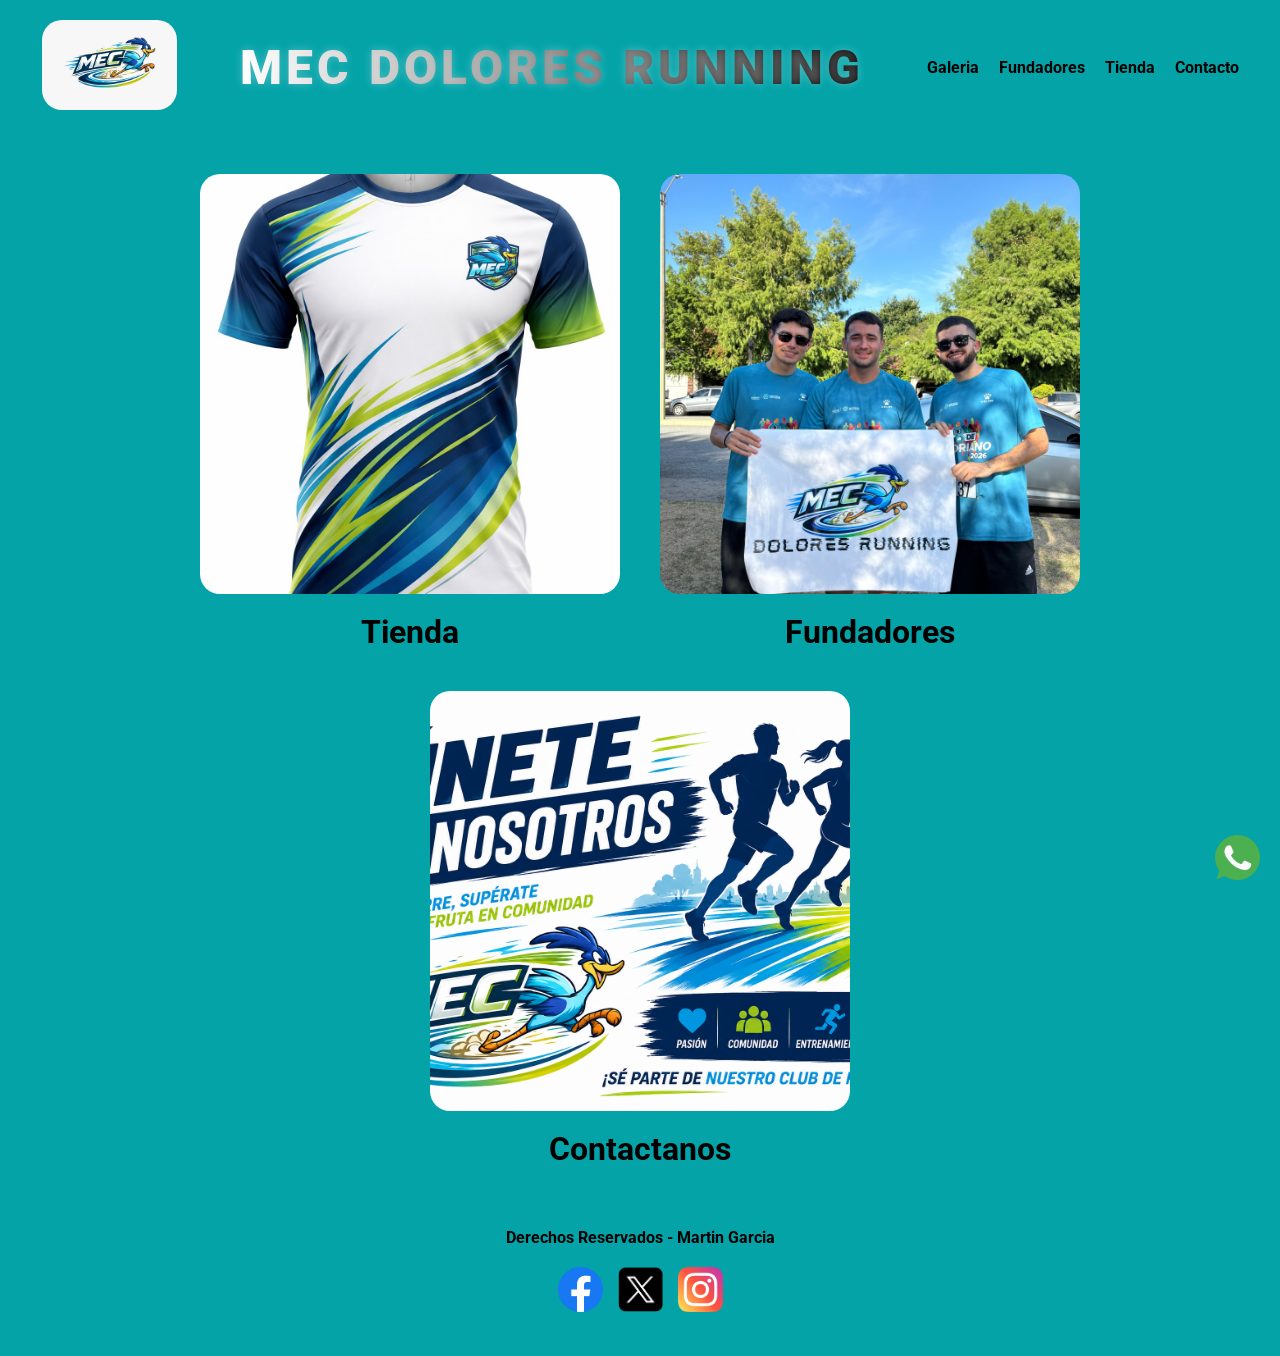
<file: index.html>
<!DOCTYPE html>
<html lang="es">

<head>
  <meta charset="UTF-8">
  <meta name="viewport" content="width=device-width, initial-scale=1.0">
  <title>MEC DOLORES RUNNING - Inicio</title>
  <link rel="stylesheet" href="./styles/styles.css">
  <link href="https://unpkg.com/aos@2.3.1/dist/aos.css" rel="stylesheet">

  <meta name="description"
    content="Mas que nada es un espacio, una posibilidad de comunidad. Un lugar para compartir, para encontrarnos, para correr juntos. Para que cada uno pueda encontrar su ritmo, su camino, su lugar en esta hermosa locura que es correr.">

  <meta name="keywords" content="Running, Comunidad, Correr, Deportes, Salud, Bienestar, MEC-Dolores-Running">

  <meta name="author" content="Martin Garcia">
</head>

<body>
  <header>
    <a href="./index.html">
      <img src="./assets/img/Logo mec.jpeg" alt="Logo" class="logo">
    </a>
    <h1>MEC DOLORES RUNNING</h1>
    <nav>
      <ul class="navegacion">
        <li>
          <a href="./assets/pages/galeria.html">Galeria</a>
        </li>
        <li>
          <a href="./assets/pages/fundadores.html">Fundadores</a>
        </li>
        <li>
          <a href="./assets/pages/tienda.html">Tienda</a>
        </li>
        <li>
          <a href="./assets/pages/contacto.html">Contacto</a>
        </li>
      </ul>
    </nav>
  </header>

  <main class="main-nav home">
    <article>
      <a href="./assets/pages/tienda.html">
        <img src="./assets/img/remeramec.jpeg" alt="Remera MEC" title="Remera MEC" class="router">
      </a>
      <h2>Tienda</h2>
    </article>

    <article>
      <a href="./assets/pages/fundadores.html">
        <img src="./assets/img/mectrio.jpeg" alt="Fundadores" class="router">
      </a>
      <h2>Fundadores</h2>
    </article>

    <article>
      <a href="./assets/pages/contacto.html">
        <img src="./assets/img/Unete.png" alt="Unete" class="router">
      </a>
      <h2>Contactanos</h2>
    </article>
  </main>

  <footer>
    <h2>Derechos Reservados - Martin Garcia</h2>
    <section>
      <a href="https://facebook.com" target="_blank">
        <img src="./assets/img/facebook.png" alt="Facebook" class="rrss">
      </a>
      <a href="https://x.com" target="_blank">
        <img src="./assets/img/x.png" alt="X" class="rrss">
      </a>
      <a href="https://www.instagram.com/mecdolores/" target="_blank">
        <img src="./assets/img/instagram.png" alt="Instagram" class="rrss">
      </a>
    </section>

    <a href="https://wa.me/59892757686" target="_blank">
      <img src="./assets/img/whatsapp.png" alt="whatsapp" class="rrss wats">
    </a>
  </footer>

  <script src="https://unpkg.com/aos@2.3.1/dist/aos.js"></script>
  <script>
    AOS.init();
  </script>
</body>

</html>
</file>
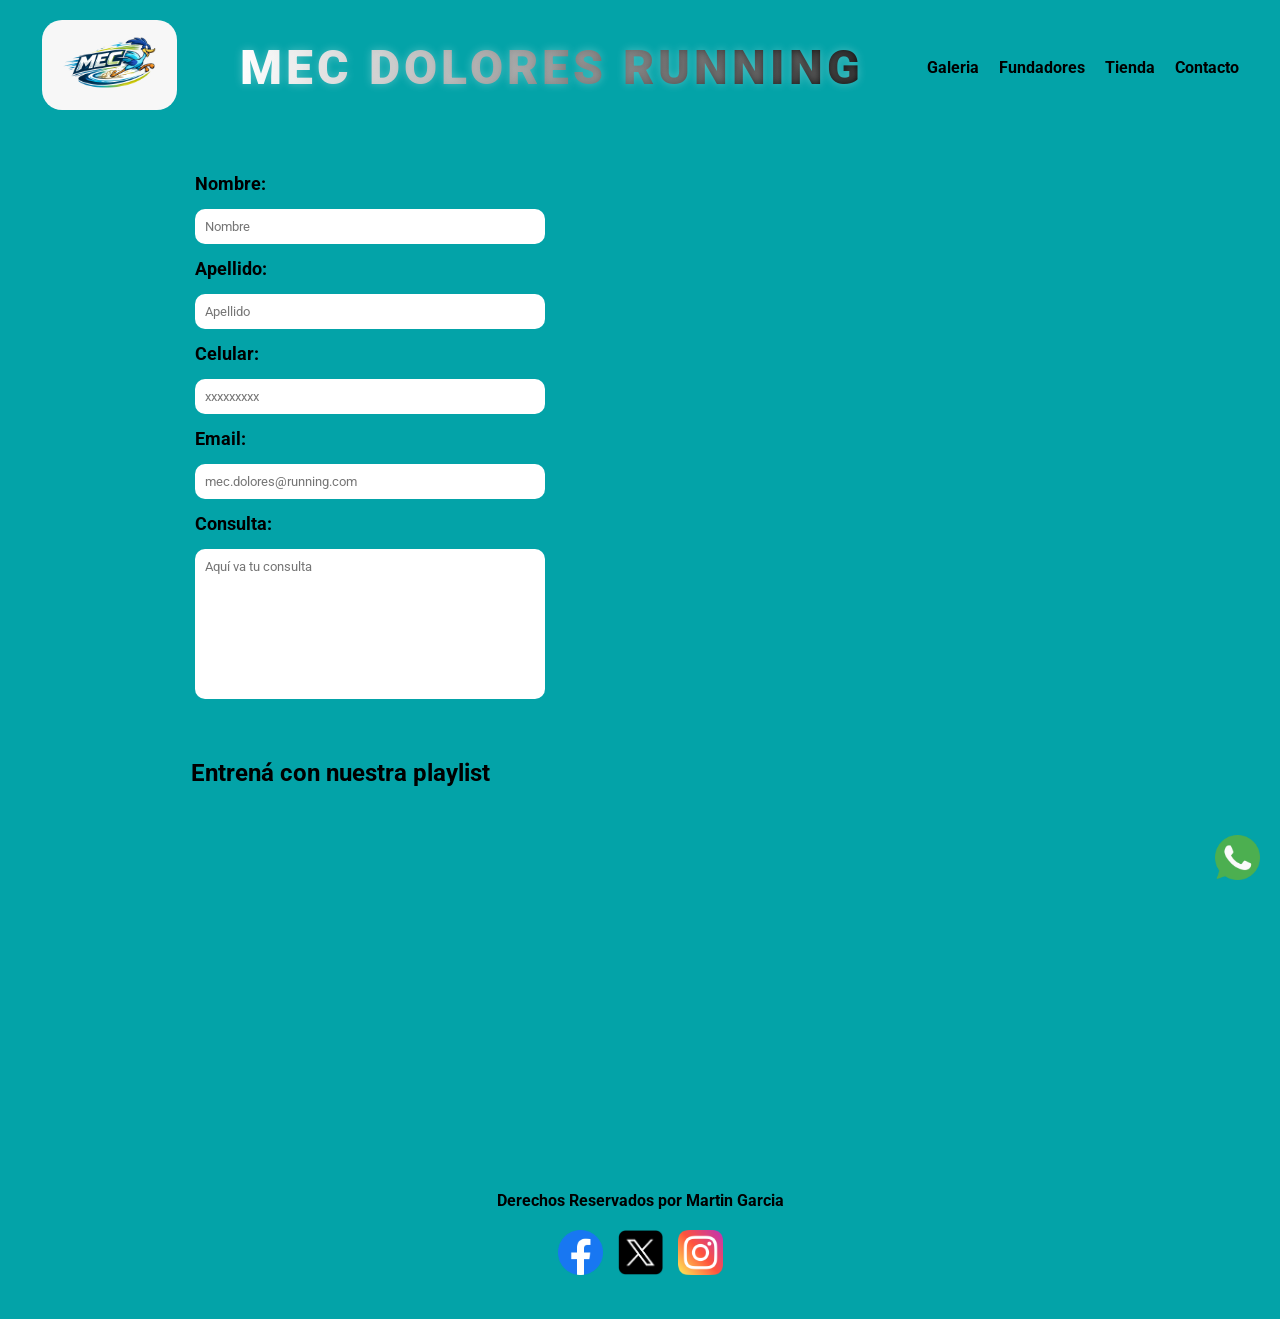
<file: assets/pages/contacto.html>
<!DOCTYPE html>
<html lang="es">

<head>
    <meta charset="UTF-8">
    <meta name="viewport" content="width=device-width, initial-scale=1.0">
    <title>MEC DOLORES RUNNING - Contacto</title>
    <link rel="stylesheet" href="../../styles/styles.css">
    <link href="https://unpkg.com/aos@2.3.1/dist/aos.css" rel="stylesheet">

    <meta name="description"
        content="Mas que nada es un espacio, una posibilidad de comunidad. Un lugar para compartir, para encontrarnos, para correr juntos. Para que cada uno pueda encontrar su ritmo, su camino, su lugar en esta hermosa locura que es correr.">

    <meta name="keywords" content="Running, Comunidad, Correr, Deportes, Salud, Bienestar, MEC-Dolores-Running">

    <meta name="author" content="Martin Garcia">
</head>

<body>
    <header>
        <a href="../../index.html">
            <img src="../../assets/img/logo.jpeg" alt="Logo" class="logo">
        </a>
        <h1>MEC DOLORES RUNNING</h1>
        <nav>
            <ul class="navegacion">
                <li>
                    <a href="../../assets/pages/galeria.html">Galeria</a>
                </li>
                <li>
                    <a href="../../assets/pages/fundadores.html">Fundadores</a>
                </li>
                <li>
                    <a href="../../assets/pages/tienda.html">Tienda</a>
                </li>
                <li>
                    <a href="../../assets/pages/contacto.html">Contacto</a>
                </li>
            </ul>
        </nav>
    </header>

    <main class="main-contact">

        <form>
            <label>Nombre:</label>
            <input type="text" placeholder="Nombre">

            <label>Apellido:</label>
            <input type="text" placeholder="Apellido">

            <label>Celular:</label>
            <input type="number" placeholder="xxxxxxxxx">

            <label>Email:</label>
            <input type="email" placeholder="mec.dolores@running.com">

            <label>Consulta:</label>
            <textarea placeholder="Aquí va tu consulta"></textarea>
        </form>

        <iframe src="https://www.google.com/maps?q=Dolores,Soriano,Uruguay&output=embed" width="400" height="300"
            style="border:0;" allowfullscreen="" loading="lazy">
        </iframe>
        <section class="spotify">
  <h2>Entrená con nuestra playlist</h2>

  <iframe style="border-radius:12px"
  src="https://open.spotify.com/embed/playlist/6fNGb1PJeD2Wk0fDbvDucJ?
  width="100%"
  height="352"
  frameBorder="0"
  allowfullscreen=""
  allow="autoplay; clipboard-write; encrypted-media; fullscreen; picture-in-picture"
  loading="lazy">
  </iframe>
</section>

    </main>

    <footer>
        <h2>Derechos Reservados por Martin Garcia</h2>
        <section>
            <a href="https://facebook.com" target="_blank">
                <img src="../../assets/img/facebook.png" alt="Facebook" class="rrss">
            </a>
            <a href="https://x.com" target="_blank">
                <img src="../../assets/img/x.png" alt="X" class="rrss">
            </a>
            <a href="https://www.instagram.com/mecdolores/" target="_blank">
                <img src="../../assets/img/instagram.png" alt="Instagram" class="rrss">
            </a>
        </section>

        <a href="https://wa.me/59892757686" target="_blank">
            <img src="../../assets/img/whatsapp.png" alt="whatsapp" class="rrss wats">
        </a>
    </footer>
</body>

</html>
</file>
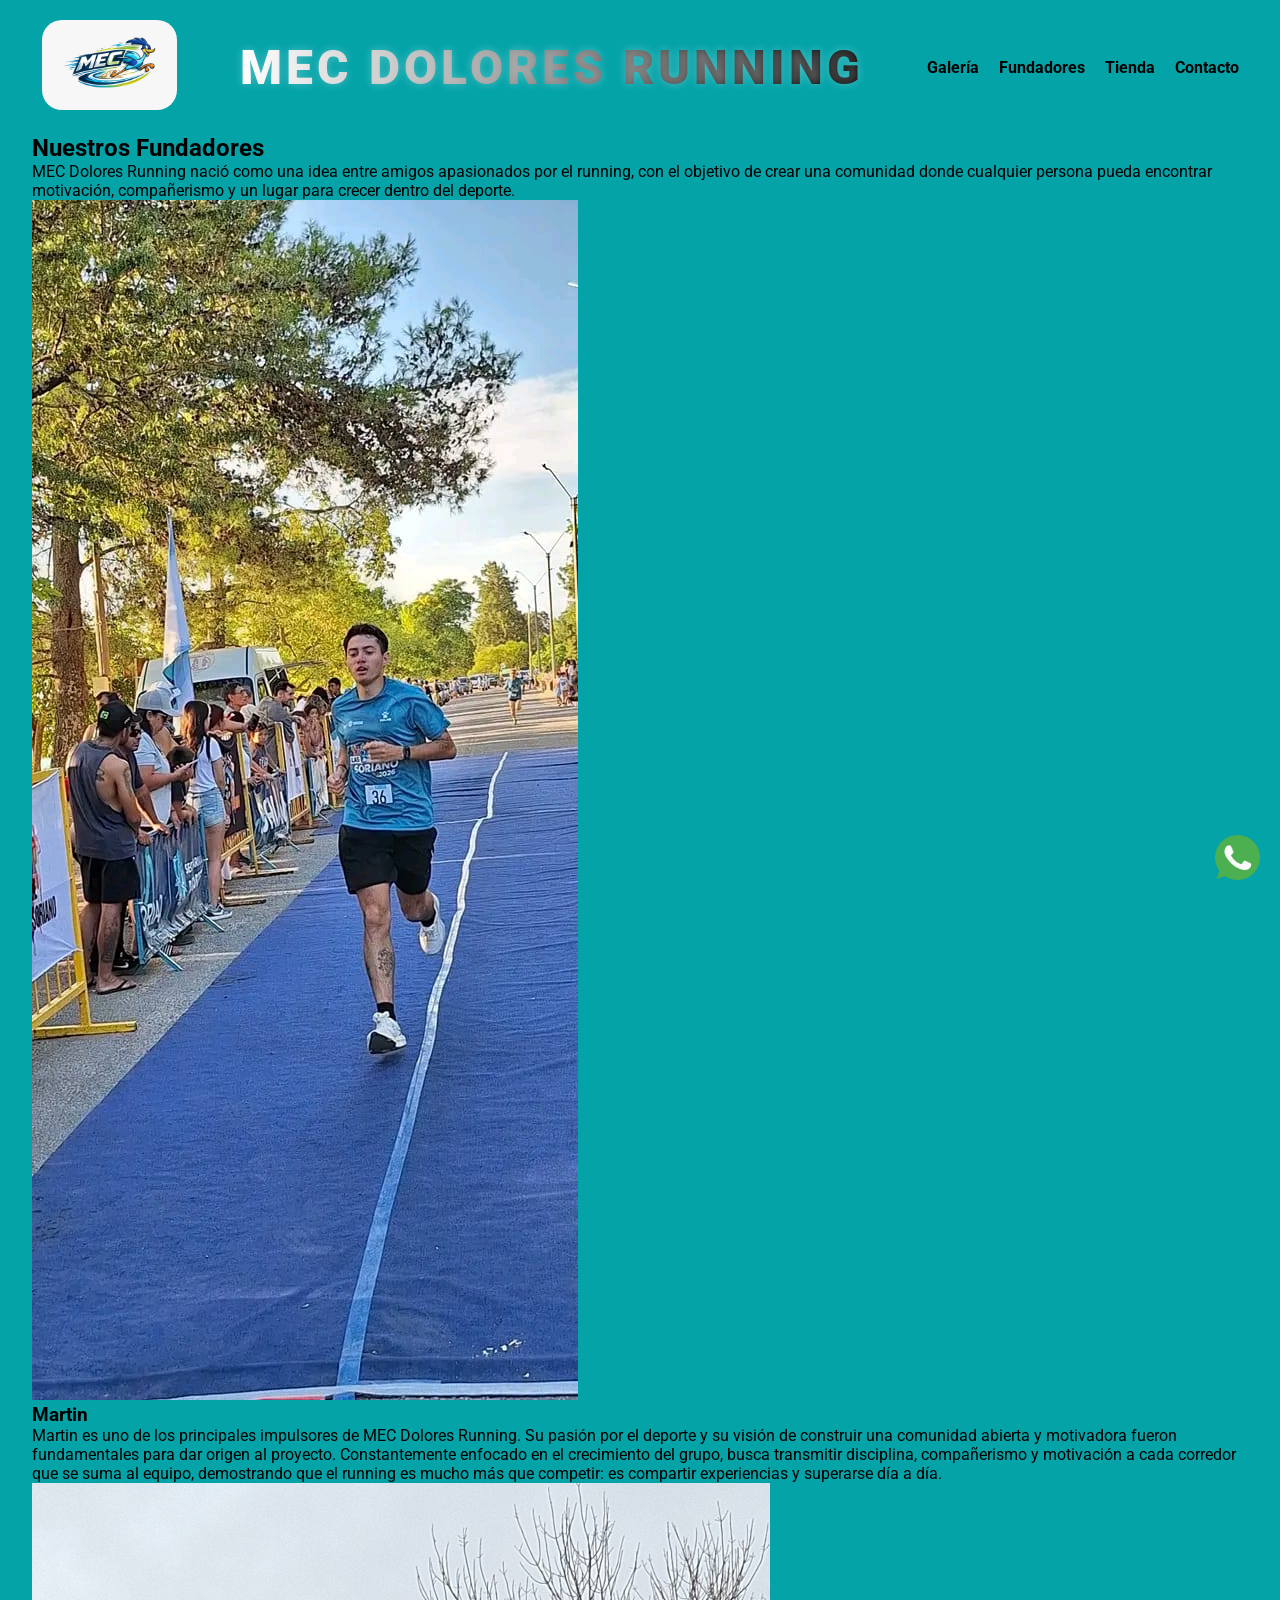
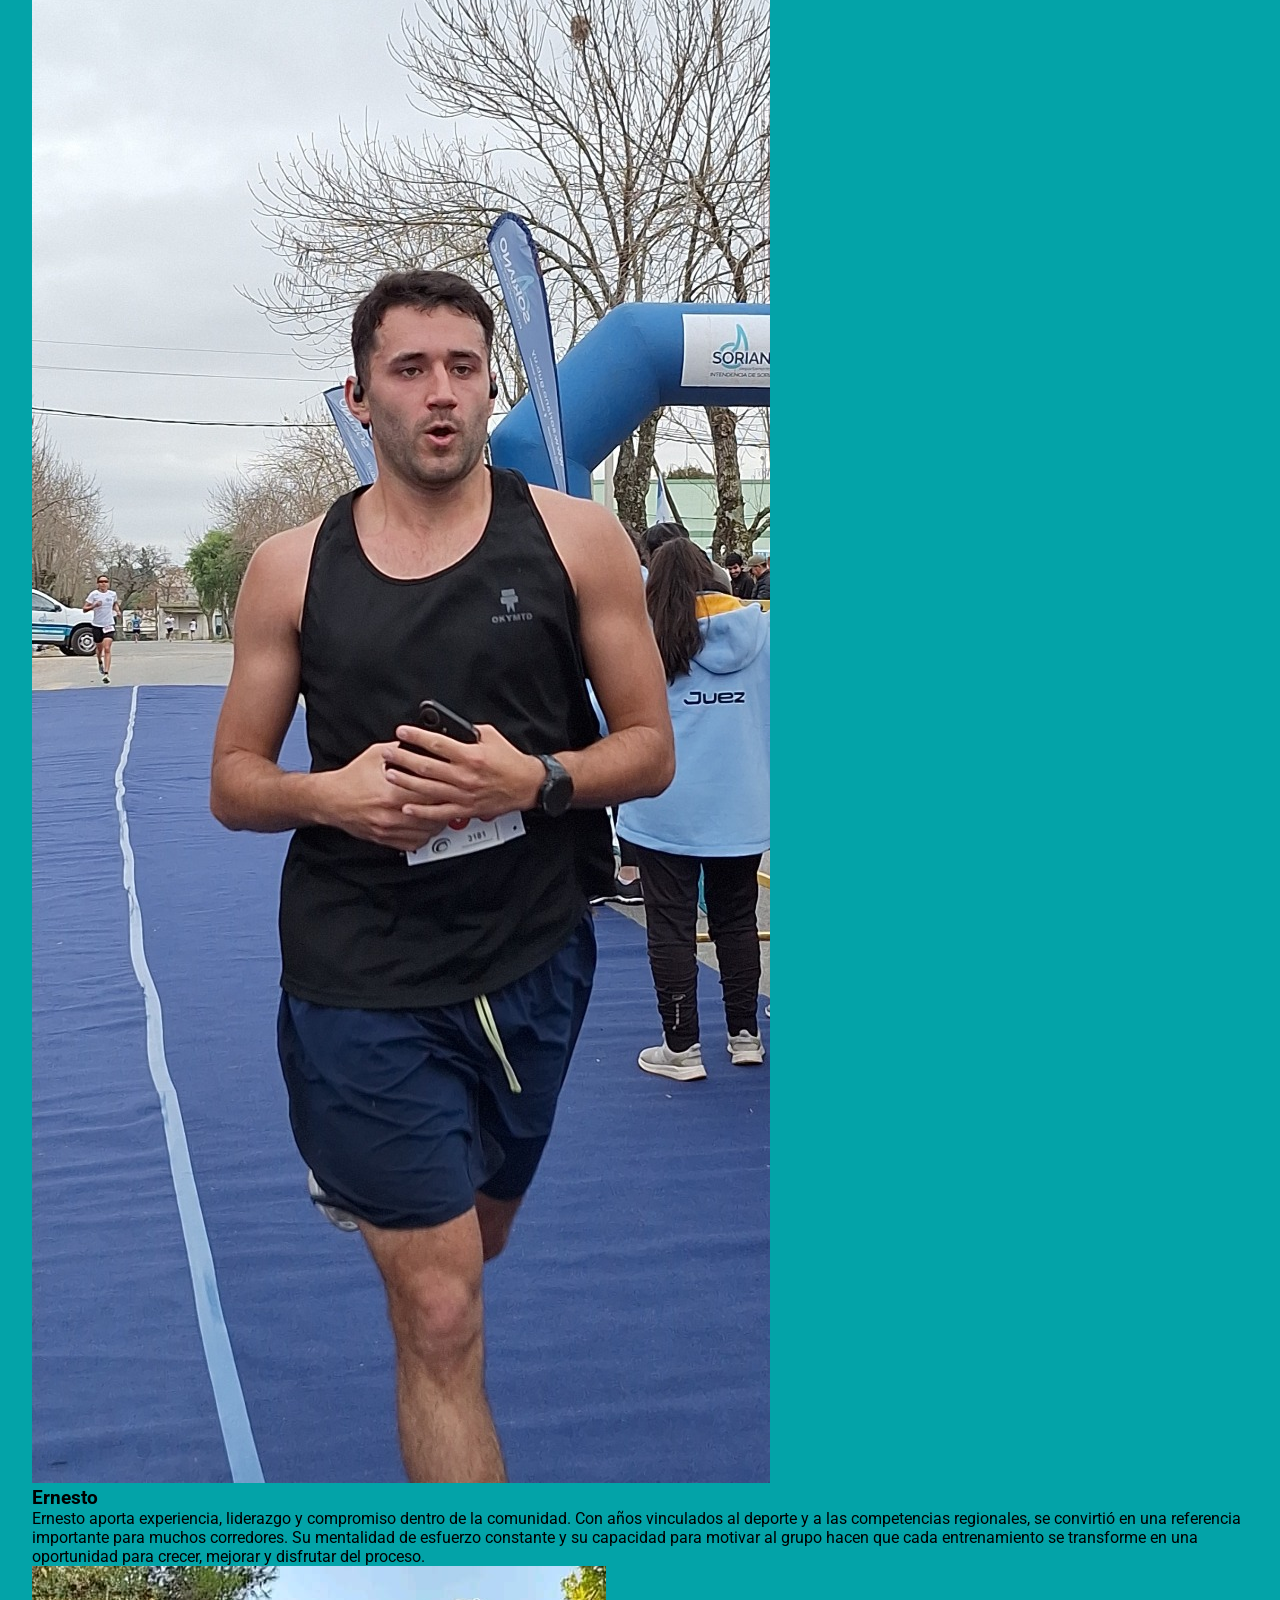
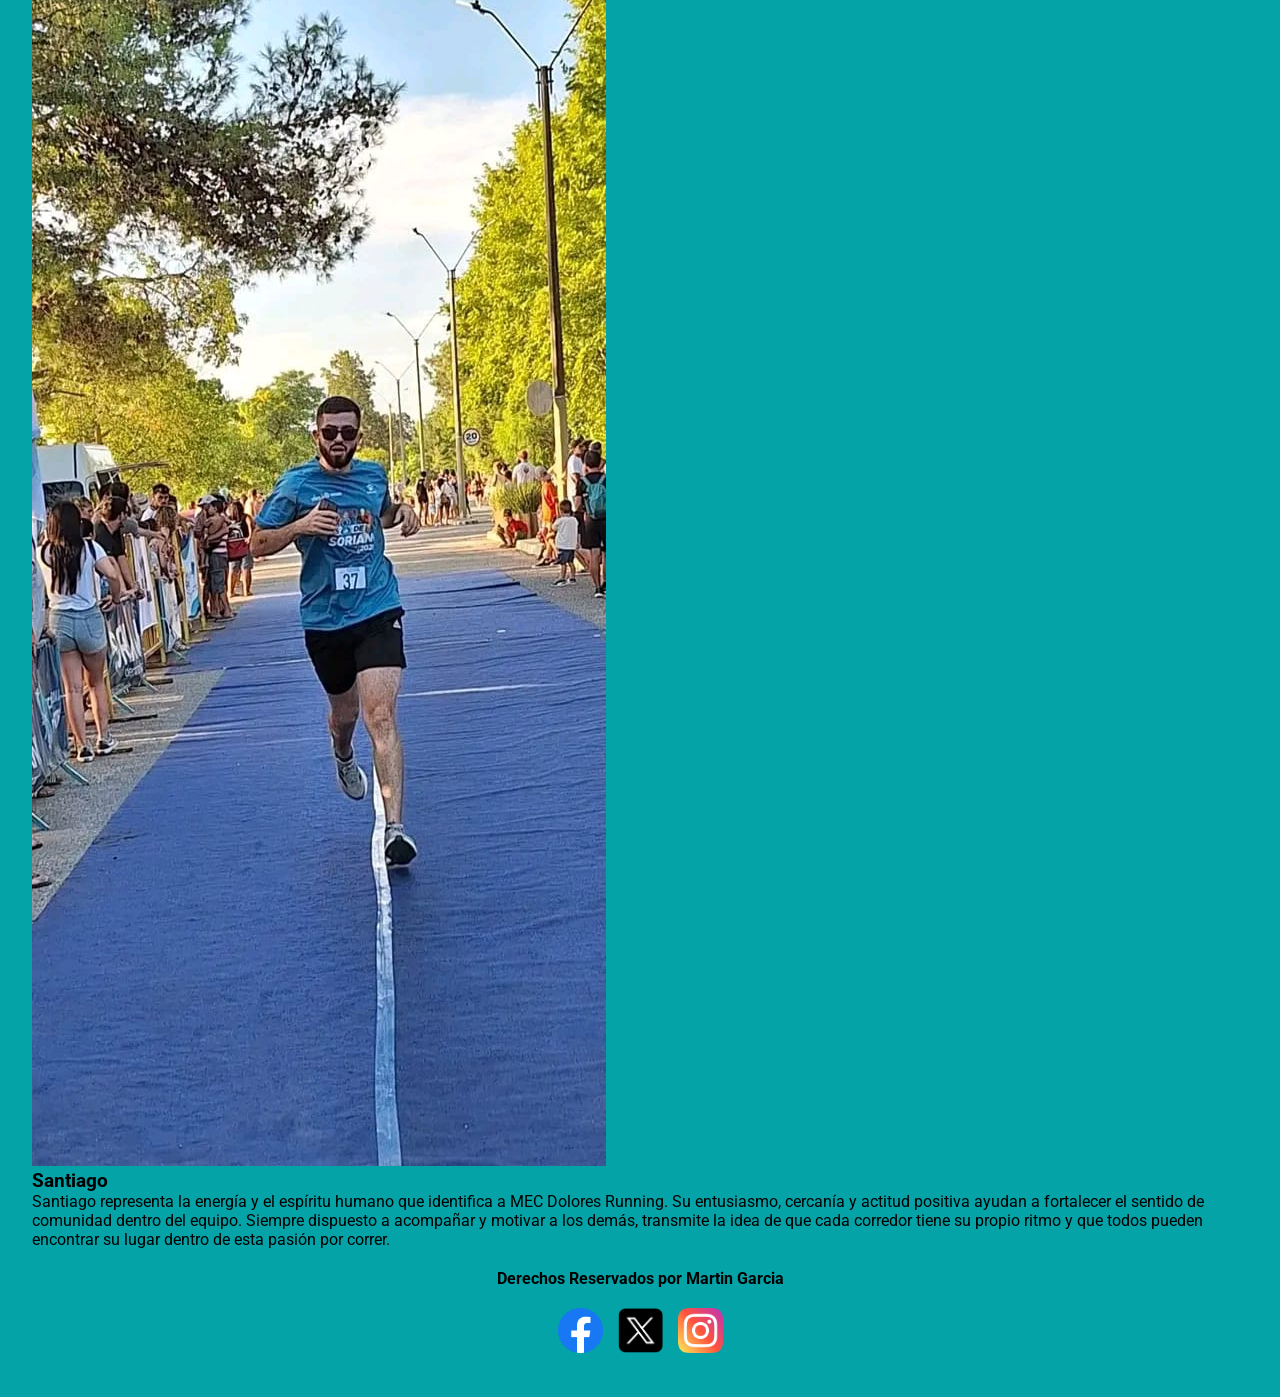
<file: assets/pages/fundadores.html>
<!DOCTYPE html>
<html lang="es">

<head>
    <meta charset="UTF-8">
    <meta name="viewport" content="width=device-width, initial-scale=1.0">

    <title>MEC DOLORES RUNNING - Fundadores</title>

    <link rel="stylesheet" href="../../styles/styles.css">

    <meta name="description"
        content="Conocé a los fundadores de MEC Dolores Running, una comunidad creada para compartir la pasión por correr en Dolores.">

    <meta name="keywords"
        content="Running, MEC Dolores Running, Fundadores, Comunidad, Running Uruguay">

    <meta name="author" content="Martin Garcia">
</head>

<body>

    <header>

        <a href="../../index.html">
            <img src="../../assets/img/logo.jpeg" alt="Logo MEC Dolores Running" class="logo">
        </a>

        <h1>MEC DOLORES RUNNING</h1>

        <nav>
            <ul class="navegacion">
                <li><a href="./galeria.html">Galería</a></li>
                <li><a href="./fundadores.html">Fundadores</a></li>
                <li><a href="./tienda.html">Tienda</a></li>
                <li><a href="./contacto.html">Contacto</a></li>
            </ul>
        </nav>

    </header>

    <main class="main-fundadores">

        <section class="titulo-fundadores">

            <h2>Nuestros Fundadores</h2>

            <p>
                MEC Dolores Running nació como una idea entre amigos apasionados por el running,
                con el objetivo de crear una comunidad donde cualquier persona pueda encontrar
                motivación, compañerismo y un lugar para crecer dentro del deporte.
            </p>

        </section>

        <section class="cards-fundadores">

            <!-- MARTIN -->
            <article class="card-fundador">

                <img src="../../assets/img/martin.jpeg" alt="Martin">

                <h3>Martin</h3>

                <p>
                    Martin es uno de los principales impulsores de MEC Dolores Running.
                    Su pasión por el deporte y su visión de construir una comunidad abierta
                    y motivadora fueron fundamentales para dar origen al proyecto.

                    Constantemente enfocado en el crecimiento del grupo, busca transmitir
                    disciplina, compañerismo y motivación a cada corredor que se suma
                    al equipo, demostrando que el running es mucho más que competir:
                    es compartir experiencias y superarse día a día.
                </p>

            </article>

            <!-- ERNESTO -->
            <article class="card-fundador">

                <img src="../../assets/img/ernesto.jpeg" alt="Ernesto">

                <h3>Ernesto</h3>

                <p>
                    Ernesto aporta experiencia, liderazgo y compromiso dentro de la comunidad.
                    Con años vinculados al deporte y a las competencias regionales,
                    se convirtió en una referencia importante para muchos corredores.

                    Su mentalidad de esfuerzo constante y su capacidad para motivar al grupo
                    hacen que cada entrenamiento se transforme en una oportunidad para crecer,
                    mejorar y disfrutar del proceso.
                </p>

            </article>

            <!-- SANTIAGO -->
            <article class="card-fundador">

                <img src="../../assets/img/charbo.jpeg" alt="Santiago">

                <h3>Santiago</h3>

                <p>
                    Santiago representa la energía y el espíritu humano que identifica
                    a MEC Dolores Running. Su entusiasmo, cercanía y actitud positiva
                    ayudan a fortalecer el sentido de comunidad dentro del equipo.

                    Siempre dispuesto a acompañar y motivar a los demás,
                    transmite la idea de que cada corredor tiene su propio ritmo
                    y que todos pueden encontrar su lugar dentro de esta pasión por correr.
                </p>

            </article>

        </section>

    </main>

    <footer>

        <h2>Derechos Reservados por Martin Garcia</h2>

        <section>

            <a href="https://facebook.com" target="_blank">
                <img src="../../assets/img/facebook.png" alt="Facebook" class="rrss">
            </a>

            <a href="https://x.com" target="_blank">
                <img src="../../assets/img/x.png" alt="X" class="rrss">
            </a>

            <a href="https://www.instagram.com/mecdolores/" target="_blank">
                <img src="../../assets/img/instagram.png" alt="Instagram" class="rrss">
            </a>

        </section>

        <a href="https://wa.me/59892757686" target="_blank">
            <img src="../../assets/img/whatsapp.png" alt="Whatsapp" class="rrss wats">
        </a>

    </footer>

</body>

</html>
</file>
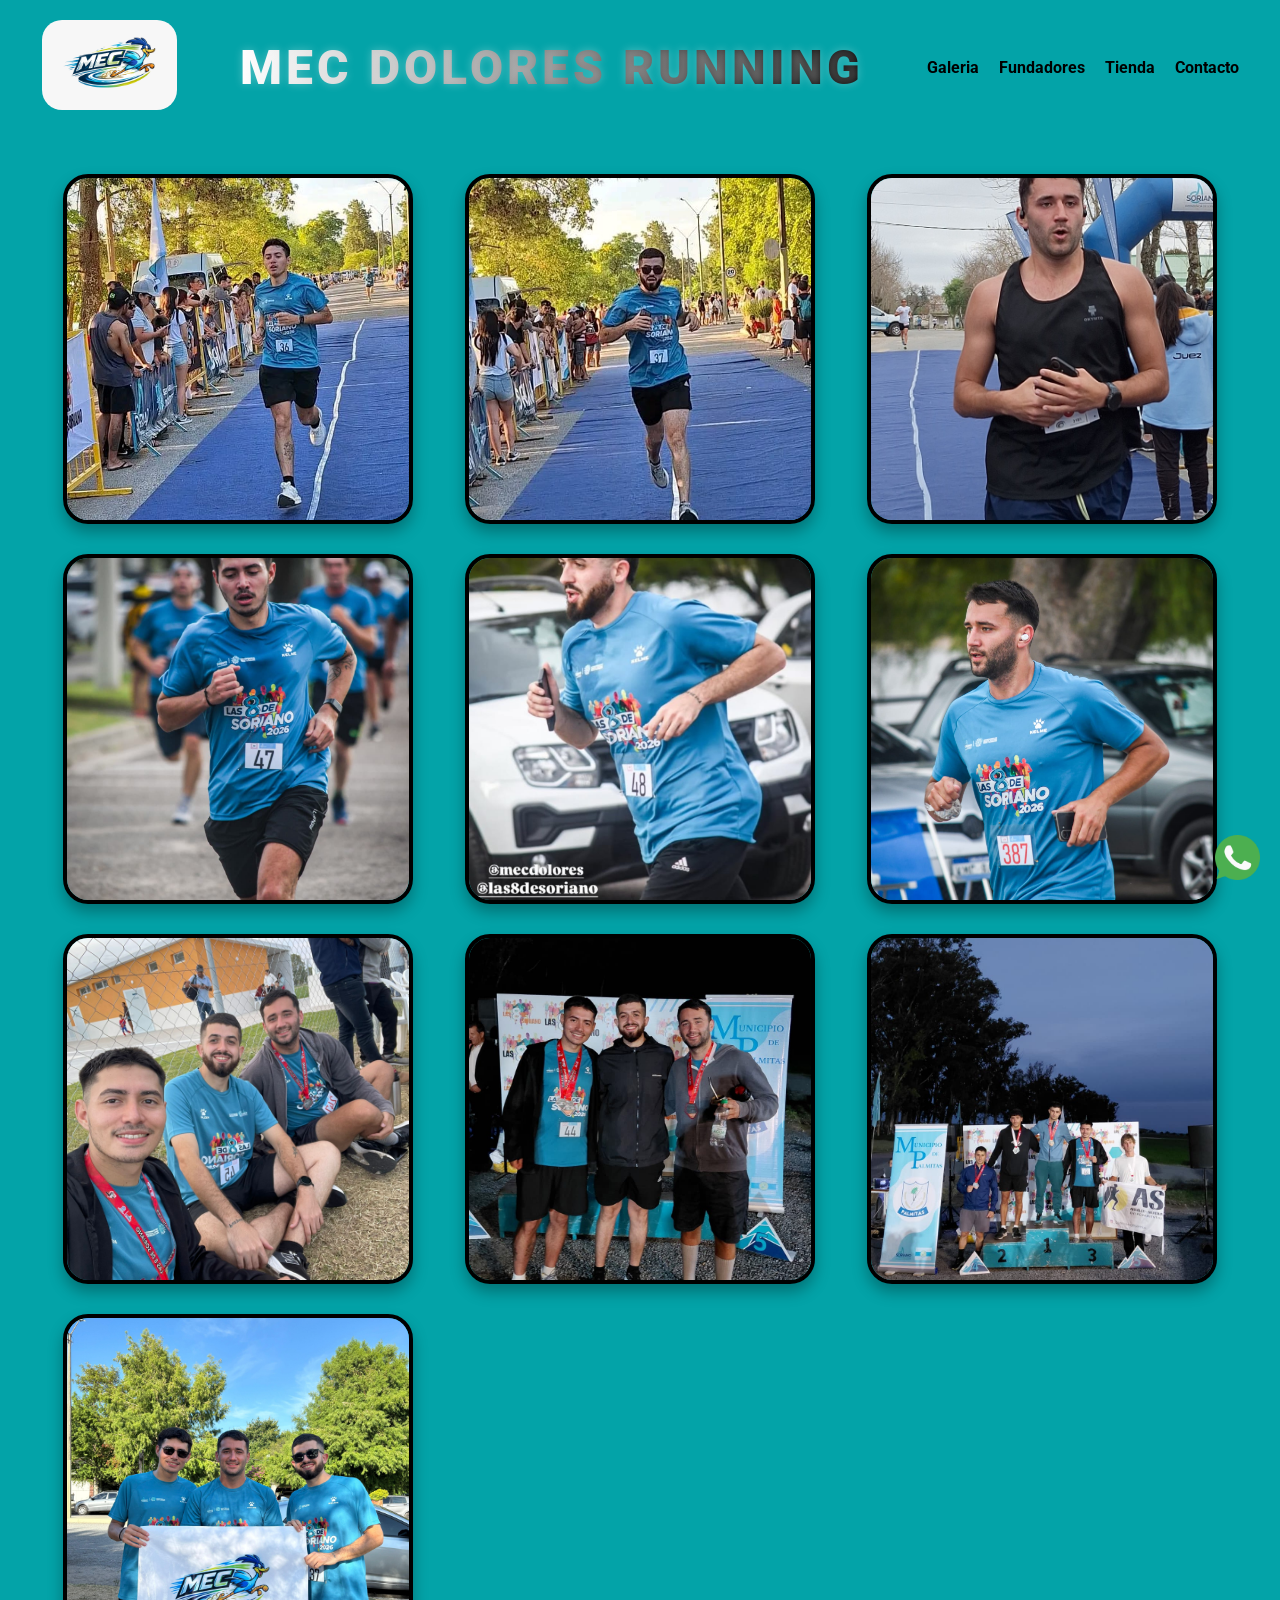
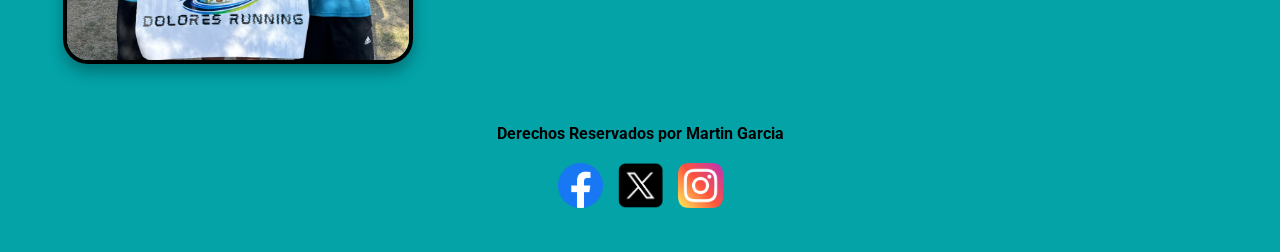
<file: assets/pages/galeria.html>
<!DOCTYPE html>
<html lang="es">

<head>
    <meta charset="UTF-8">
    <meta name="viewport" content="width=device-width, initial-scale=1.0">
    <title>MEC DOLORES RUNNING - Contacto</title>
    <link rel="stylesheet" href="../../styles/styles.css">
    <link href="https://unpkg.com/aos@2.3.1/dist/aos.css" rel="stylesheet">

    <meta name="description"
        content="Mas que nada es un espacio, una posibilidad de comunidad. Un lugar para compartir, para encontrarnos, para correr juntos. Para que cada uno pueda encontrar su ritmo, su camino, su lugar en esta hermosa locura que es correr.">

    <meta name="keywords" content="Running, Comunidad, Correr, Deportes, Salud, Bienestar, MEC-Dolores-Running">

    <meta name="author" content="Martin Garcia">
</head>

<body>
    <header>
        <a href="../../index.html">
            <img src="../../assets/img/logo.jpeg" alt="Logo" class="logo">
        </a>
        <h1>MEC DOLORES RUNNING</h1>
        <nav>
            <ul class="navegacion">
                <li>
                    <a href="../../assets/pages/galeria.html">Galeria</a>
                </li>
                <li>
                    <a href="../../assets/pages/fundadores.html">Fundadores</a>
                </li>
                <li>
                    <a href="../../assets/pages/tienda.html">Tienda</a>
                </li>
                <li>
                    <a href="../../assets/pages/contacto.html">Contacto</a>
                </li>
            </ul>
        </nav>
    </header>

    <main class="gmain">
        <section class="galery">
            <img src="../img/martin.jpeg" alt="Samsung A51" class="a51 celu">
            <img src="../img/charbo.jpeg" alt="iPhone 14" class="ip14 celu">
            <img src="../img/ernesto.jpeg" alt="Xiaomi Redmi Note 11" class="redmi celu">
            <img src="../img/MartinMer.jpeg" alt="Bangho Max L5 I5" class="bangho note">
            <img src="../img/CharboMer.jpeg" alt="Acer Gamer" class="acer note">
            <img src="../img/ErnestoMer.jpeg" alt="HP Pavilon" class="hp note">
            <img src="../img/MECPal.jpeg" alt="Mouse Gamer Genius" class="mgenius mouse">
            <img src="../img/MECPodio.jpeg" alt="Mouse Gamer Onikuma" class="moni mouse">
            <img src="../img/PodioM.jpeg" alt="Mouse Gamer TDagger" class="mtdagger mouse">
            <img src="../img/mectrio.jpeg" alt="Mouse Gamer TDagger" class="mtdagger mouse">
        </section>
            
    </main>
    
   <footer>
        <h2>Derechos Reservados por Martin Garcia</h2>
        <section>
          <a href="https://facebook.com" target="_blank">
        <img src="../../assets/img/facebook.png" alt="Facebook" class="rrss">
      </a>
      <a href="https://x.com" target="_blank">
        <img src="../../assets/img/x.png" alt="X" class="rrss">
      </a>
      <a href="https://www.instagram.com/mecdolores/" target="_blank">
        <img src="../../assets/img/instagram.png" alt="Instagram" class="rrss">
      </a>
    </section>

    <a href="https://wa.me/59892757686" target="_blank">
      <img src="../../assets/img/whatsapp.png" alt="whatsapp" class="rrss wats">
    </a>
    </footer>
</body>
</html>
</file>
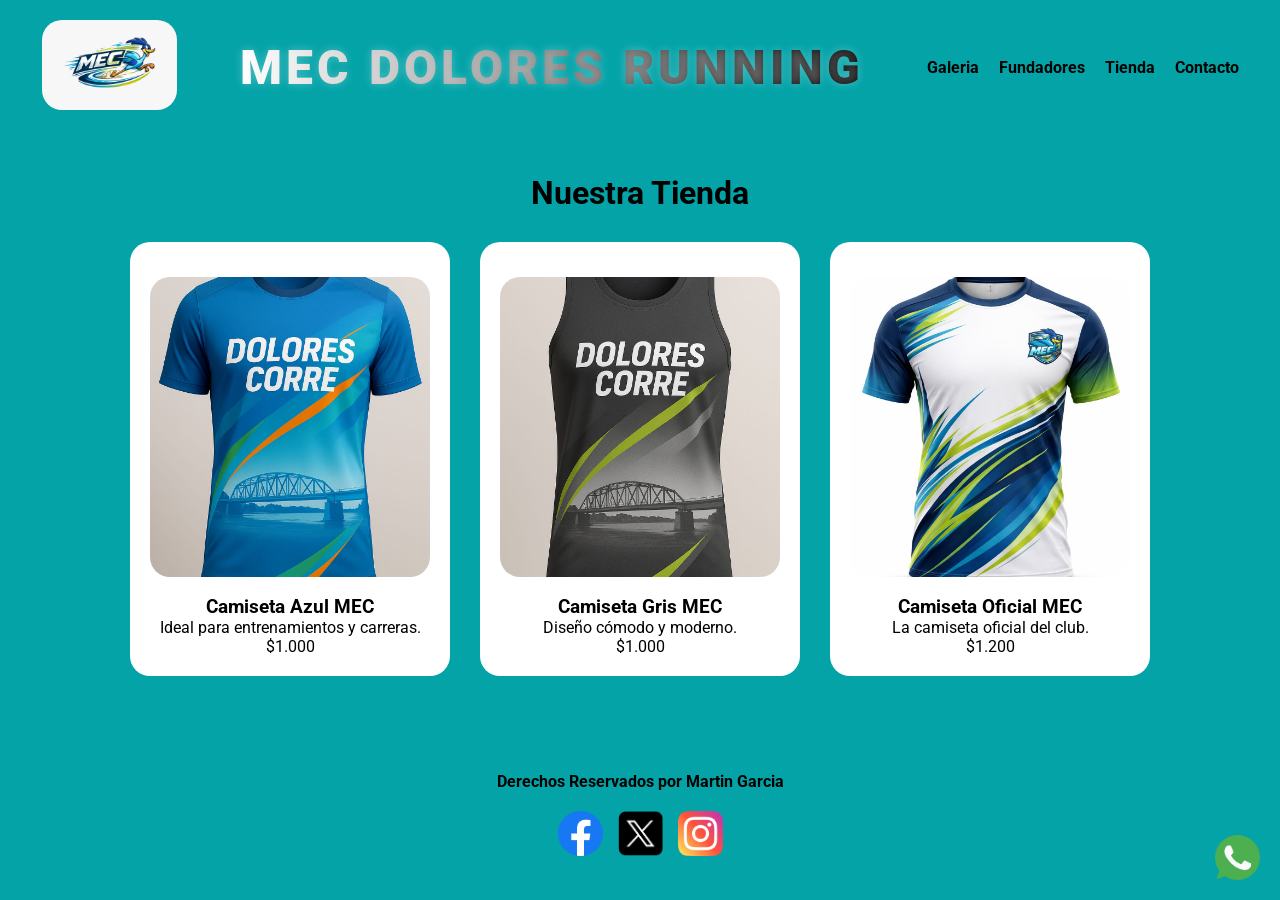
<file: assets/pages/tienda.html>
<!DOCTYPE html>
<html lang="es">

<head>
    <meta charset="UTF-8">
    <meta name="viewport" content="width=device-width, initial-scale=1.0">

    <title>MEC DOLORES RUNNING - Tienda</title>

    <link rel="stylesheet" href="../../styles/styles.css">

    <meta name="description"
        content="Comprá el merch oficial de MEC Dolores Running y apoyá nuestra comunidad de corredores.">

    <meta name="keywords" content="Running, MEC Dolores Running, Tienda Running, Camisetas Running">

    <meta name="author" content="Martin Garcia">
</head>

<body>

    <header>

        <a href="../../index.html">
            <img src="../../assets/img/logo.jpeg" alt="Logo MEC" class="logo">
        </a>

        <h1>MEC DOLORES RUNNING</h1>

        <nav>
            <ul class="navegacion">

                <li>
                    <a href="../../assets/pages/galeria.html">Galeria</a>
                </li>
                <li>
                    <a href="../../assets/pages/fundadores.html">Fundadores</a>
                </li>
                <li>
                    <a href="../../assets/pages/tienda.html">Tienda</a>
                </li>
                <li>
                    <a href="../../assets/pages/contacto.html">Contacto</a>
                </li>

            </ul>
        </nav>

    </header>

    <main class="main-tienda">

        <h2>Nuestra Tienda</h2>

        <section class="camisetas">

            <article class="card-tienda">

                <img src="../../assets/img/remeraazul.jpeg" alt="Camiseta Azul MEC" class="img-tienda">

                <h3>Camiseta Azul MEC</h3>

                <p>Ideal para entrenamientos y carreras.</p>

                <span>$1.000</span>

            </article>

            <article class="card-tienda">

                <img src="../../assets/img/remeragris.jpeg" alt="Camiseta Gris MEC" class="img-tienda">

                <h3>Camiseta Gris MEC</h3>

                <p>Diseño cómodo y moderno.</p>

                <span>$1.000</span>

            </article>

            <article class="card-tienda">

                <img src="../../assets/img/remeramec.jpeg" alt="Camiseta Oficial MEC" class="img-tienda">

                <h3>Camiseta Oficial MEC</h3>

                <p>La camiseta oficial del club.</p>

                <span>$1.200</span>

            </article>

        </section>

    </main>

    <footer>

        <h2>Derechos Reservados por Martin Garcia</h2>

        <section>

            <a href="https://facebook.com" target="_blank">
                <img src="../../assets/img/facebook.png" alt="Facebook" class="rrss">
            </a>

            <a href="https://x.com" target="_blank">
                <img src="../../assets/img/x.png" alt="X" class="rrss">
            </a>

            <a href="https://www.instagram.com/mecdolores/" target="_blank">
                <img src="../../assets/img/instagram.png" alt="Instagram" class="rrss">
            </a>

        </section>

        <a href="https://wa.me/59892757686" target="_blank">

            <img src="../../assets/img/whatsapp.png" alt="Whatsapp" class="rrss wats">

        </a>

    </footer>

</body>

</html>
</file>
<file: styles/styles.css>
@import url("https://fonts.googleapis.com/css2?family=Roboto:wght@100;300;400;500;700;900&display=swap");

* {
  margin: 0;
  padding: 0;
  box-sizing: border-box;
  text-decoration: none;
  font-family: "Roboto", sans-serif;
}

body {
  background-color: rgb(3, 163, 168);
  overflow-x: hidden;

  display: flex;
  flex-direction: column;

  min-height: 100vh;
}

main {
  width: 95%;
  margin: auto;

  flex: 1;
}

/* =========================
HEADER
========================= */

header {
  display: flex;
  justify-content: space-around;
  align-items: center;

  padding: 20px;

  flex-wrap: wrap;

  gap: 20px;
}

header h1 {
  font-size: 3rem;

  font-weight: 900;

  text-transform: uppercase;

  letter-spacing: 4px;

  text-align: center;

  background: linear-gradient(90deg, #ffffff, #000000);

  -webkit-background-clip: text;

  -webkit-text-fill-color: transparent;

  text-shadow: 0 0 10px rgba(255, 255, 255, 0.3);

  animation: glow 2s infinite alternate;
}

.logo {
  height: 90px;

  width: auto;

  border-radius: 20px;
}

.navegacion {
  display: flex;

  align-items: center;

  gap: 20px;
}

.navegacion li {
  list-style: none;
}

.navegacion li a {
  color: black;

  font-weight: 700;

  transition: 0.3s;
}

.navegacion li a:hover {
  color: white;
}

/* =========================
FOOTER
========================= */

footer {
  display: flex;

  flex-direction: column;

  justify-content: center;

  align-items: center;

  gap: 20px;

  padding: 20px;
}

footer h2 {
  font-size: 1rem;

  text-align: center;
}

footer section {
  display: flex;

  gap: 15px;
}

.rrss {
  height: 45px;

  width: auto;

  transition: 0.3s;
}

.rrss:hover {
  transform: scale(1.1);
}

.wats {
  position: fixed;

  right: 20px;

  bottom: 20px;

  z-index: 999;

  animation: vibrar 1s infinite;
}

/* =========================
ANIMACION WHATSAPP
========================= */

@keyframes vibrar {
  0% {
    transform: translateX(0);
  }

  25% {
    transform: translateX(5px);
  }

  50% {
    transform: translateX(-5px);
  }

  75% {
    transform: translateX(5px);
  }

  100% {
    transform: translateX(0);
  }
}

/* =========================
ANIMACION TITULO
========================= */

@keyframes glow {
  from {
    transform: scale(1);

    text-shadow: 0 0 10px rgba(0, 0, 0, 0.3);
  }

  to {
    transform: scale(1.03);

    text-shadow: 0 0 20px rgba(0, 225, 255, 0.8);
  }
}

/* =========================
HOME
========================= */

.main-nav {
  display: flex;

  justify-content: center;

  align-items: center;

  gap: 40px;

  padding: 40px 20px;

  flex-wrap: wrap;
}

.main-nav article {
  display: flex;

  flex-direction: column;

  align-items: center;

  gap: 15px;
}

.router {
  width: 420px;

  height: 420px;

  object-fit: cover;

  border-radius: 20px;

  transition: 0.3s;
}

.router:hover {
  transform: scale(1.05);
}

.main-nav h2 {
  color: black;

  font-size: 2rem;
}

/* =========================
CONTACTO
========================= */

.main-contact {
  display: flex;

  justify-content: center;

  align-items: center;

  gap: 40px;

  padding: 40px;

  flex-wrap: wrap;
}

.main-contact form {
  display: flex;

  flex-direction: column;

  gap: 15px;
}

.main-contact form label {
  font-weight: bold;

  font-size: 1.1rem;
}

.main-contact form input,
.main-contact form textarea {
  width: 350px;

  padding: 10px;

  border: none;

  border-radius: 10px;
}

.main-contact form textarea {
  height: 150px;

  resize: none;
}

.main-contact iframe {
  border-radius: 20px;

  width: 500px;

  max-width: 90vw;
}

/* =========================
FUNDADORES
========================= */


.main-qs {
  display: flex;

  justify-content: center;

  align-items: center;

  flex-wrap: wrap;

  gap: 50px;

  padding: 50px 20px;
}

.texto-fundadores {
  max-width: 650px;
}

.texto-fundadores h2 {
  font-size: 2.5rem;

  margin-bottom: 25px;

  color: white;
}

.texto-fundadores p {
  font-size: 1.1rem;

  line-height: 1.8;

  margin-bottom: 18px;
}

.final {
  font-weight: bold;

  font-size: 1.3rem;
}

.fundadores {
  width: 420px;

  max-width: 90vw;

  border-radius: 25px;

  border: 4px solid black;

  transition: 0.3s;
}

.fundadores:hover {
  transform: scale(1.03);
}


/* =========================
RESPONSIVE
========================= */

@media (max-width: 768px) {

  .main-qs {
    flex-direction: column;

    text-align: center;
  }

  .texto-fundadores h2 {
    font-size: 2rem;
  }

  .texto-fundadores p {
    font-size: 1rem;
  }

  .fundadores {
    width: 90vw;
  }
}

/* =========================
GALERIA
========================= */

.gmain{

    padding: 40px 20px;

}

.gmain h2{

    text-align: center;

    font-size: 2.5rem;

    margin-bottom: 40px;

}

.galery{

    display: grid;

    grid-template-columns: repeat(auto-fit, minmax(300px, 1fr));

    gap: 30px;

    justify-items: center;

}

.galery img{

    width: 100%;

    max-width: 350px;

    height: 350px;

    object-fit: cover;

    border-radius: 25px;

    border: 4px solid black;

    transition: 0.3s;

    box-shadow: 0 8px 15px rgba(0,0,0,0.3);

}

.galery img:hover{

    transform: scale(1.03);

}

/* =========================
CELULAR
========================= */

@media(max-width:768px){

    .galery{

        grid-template-columns: 1fr;

    }

    .galery img{

        max-width: 90vw;

        height: 300px;

    }

}
/* =========================
TIENDA
========================= */

.main-tienda {
  display: flex;

  flex-direction: column;

  align-items: center;

  padding: 40px 20px;
}

.main-tienda h2 {
  margin-bottom: 30px;

  font-size: 2rem;
}

.camisetas {
  display: flex;

  justify-content: center;

  gap: 30px;

  flex-wrap: wrap;
}

.camisetas article {
  background-color: white;

  border-radius: 20px;

  padding: 20px;

  text-align: center;

  width: 320px;

  transition: 0.3s;
}

.camisetas article:hover {
  transform: scale(1.03);
}

.img-tienda {
  width: 100%;

  height: 300px;

  object-fit: cover;

  border-radius: 20px;

  margin: 15px 0;
}

/* =========================
SPOTIFY
========================= */

.spotify {
  display: flex;

  justify-content: center;

  padding: 20px;
}

.spotify iframe {
  width: 80vw;

  max-width: 600px;

  border-radius: 15px;
}

/* =========================
TABLET
========================= */

@media (max-width: 1024px) {

  header {
    flex-direction: column;
  }

  .navegacion {
    flex-wrap: wrap;

    justify-content: center;
  }

  .router {
    width: 300px;

    height: 300px;
  }

  .main-contact iframe {
    width: 90vw;
  }

  header h1 {
    font-size: 2.2rem;
  }
}

/* =========================
CELULAR
========================= */

@media (max-width: 768px) {

  header {
    flex-direction: column;

    text-align: center;
  }

  header h1 {
    font-size: 1.5rem;
  }

  .logo {
    height: 70px;
  }

  .navegacion {
    flex-direction: column;

    gap: 10px;
  }

  .router {
    width: 90vw;

    height: auto;
  }

  .main-contact {
    padding: 20px;
  }

  .main-contact form input,
  .main-contact form textarea {
    width: 90vw;
  }

  .fundadores {
    width: 90vw;
  }

  footer {
    flex-direction: column;

    text-align: center;
  }

  .rrss {
    height: 40px;
  }

  .galery {
    grid-template-columns: 1fr;
  }

  .galery img {
    max-width: 90vw;

    height: auto;
  }

  .camisetas article {
    width: 90vw;
  }
}
</file>
